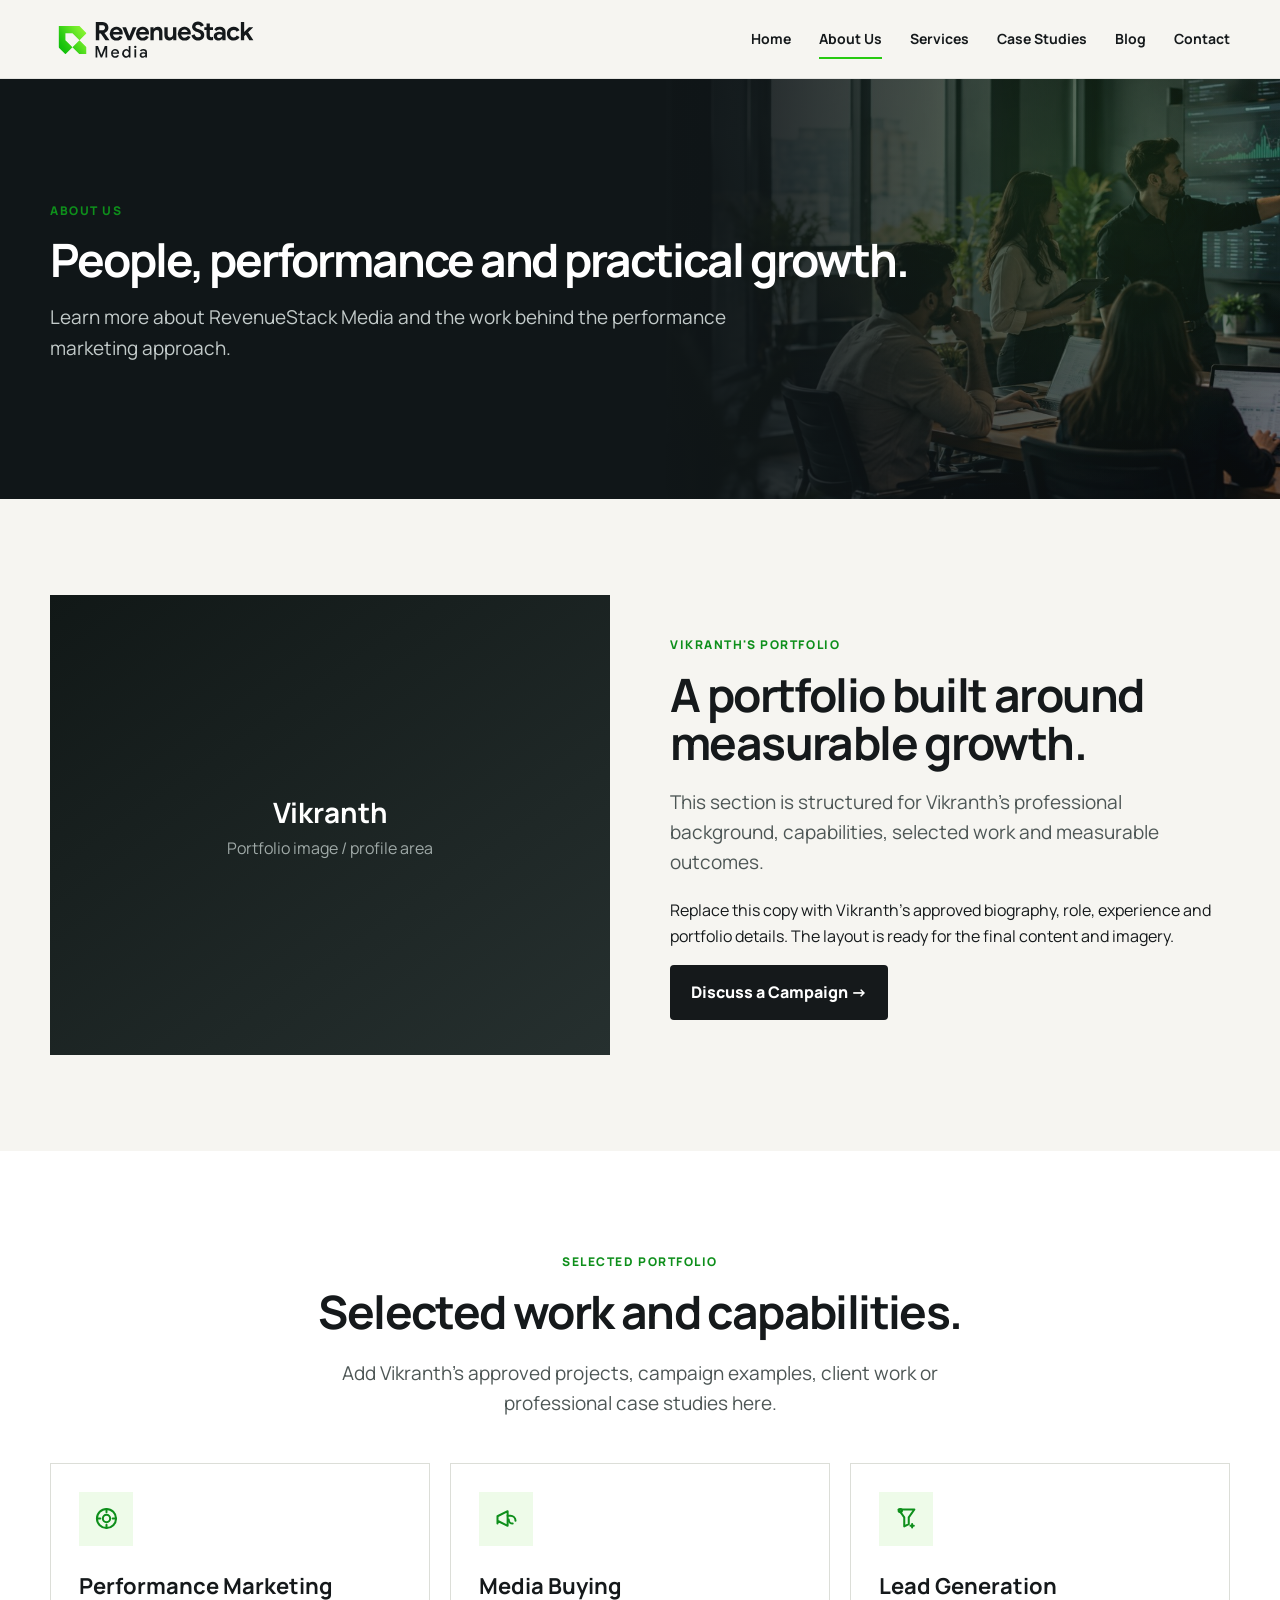
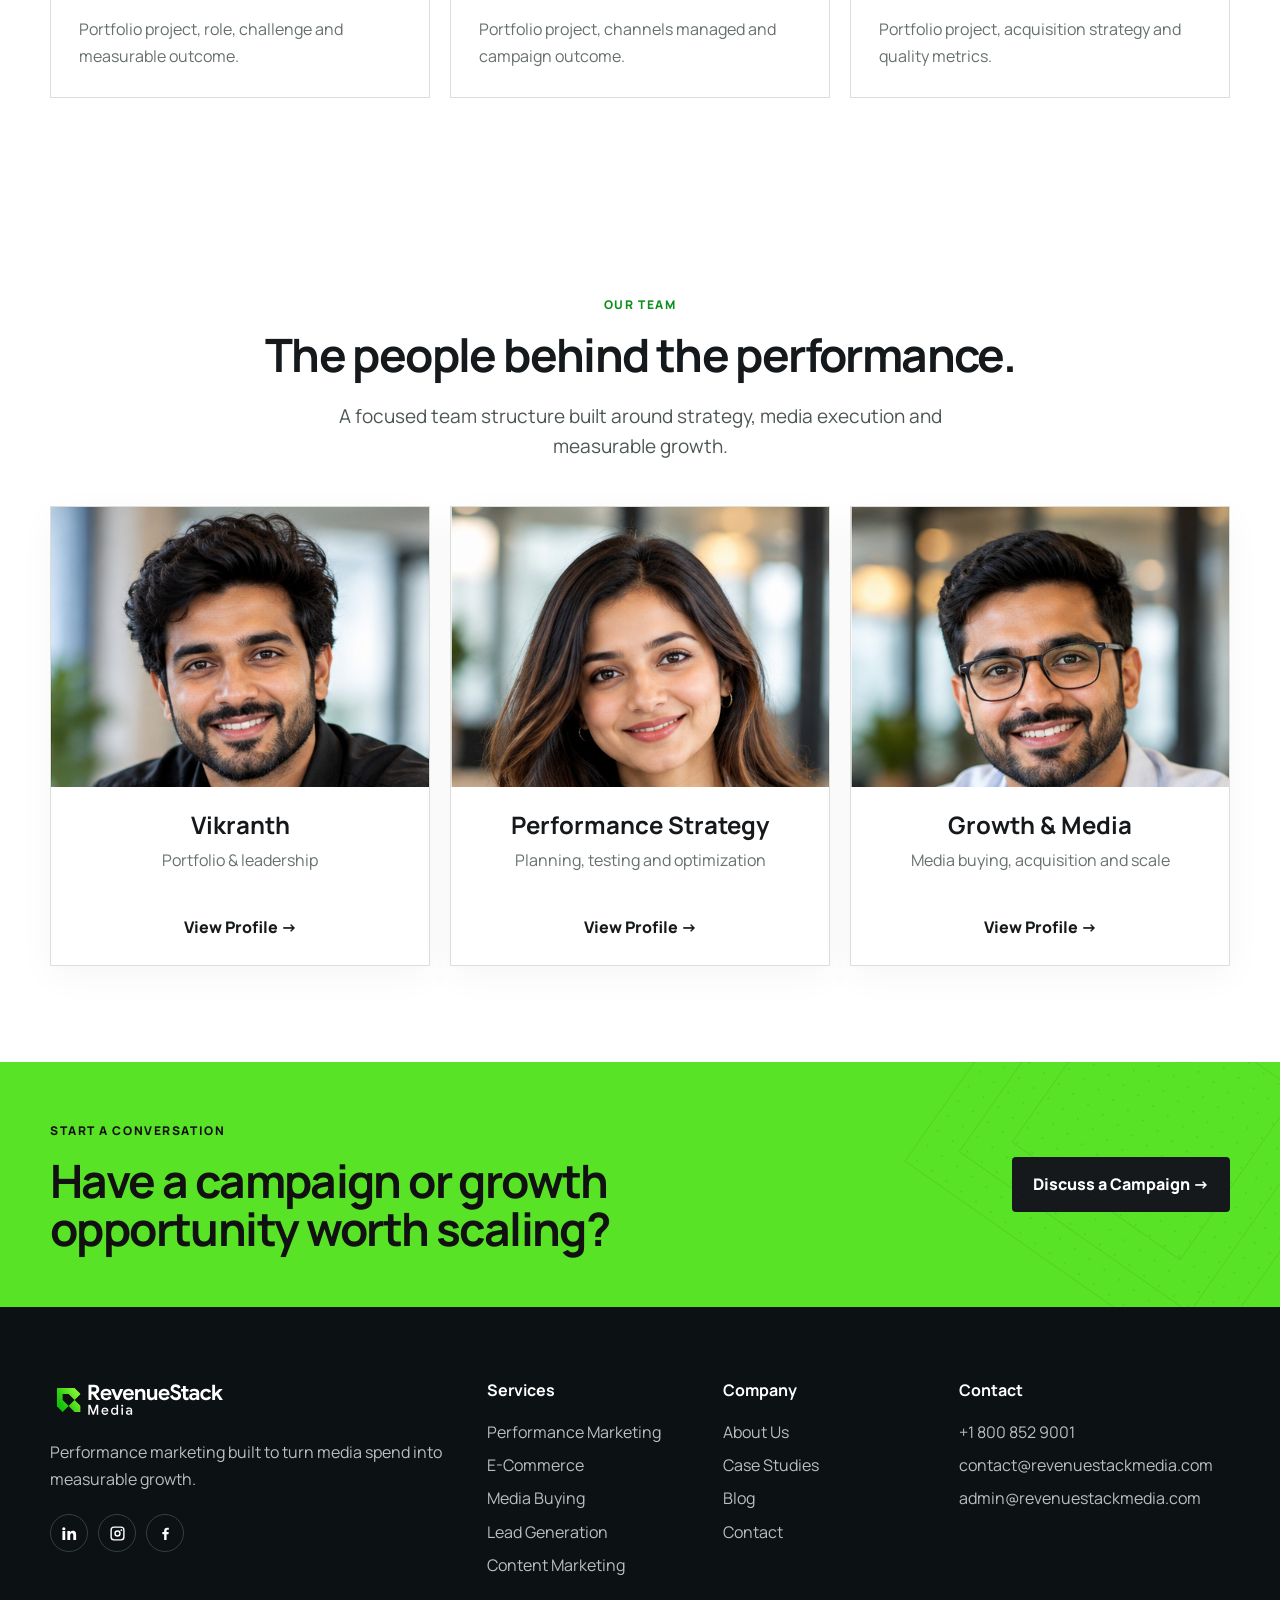
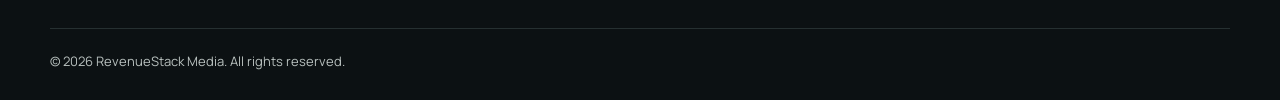
<file: revenuestack_redesign/about.html>
<!DOCTYPE html>
<html lang="en"><head><meta charset="utf-8"/><meta content="width=device-width,initial-scale=1" name="viewport"/><title>About Us | RevenueStack Media</title><meta content="About RevenueStack Media and Vikranth's portfolio." name="description"/><link href="assets/logo.svg" rel="icon"/><link href="https://fonts.googleapis.com" rel="preconnect"/><link crossorigin="" href="https://fonts.gstatic.com" rel="preconnect"/><link href="https://fonts.googleapis.com/css2?family=Manrope:wght@400;500;600;700;800&amp;display=swap" rel="stylesheet"/><link href="style.css" rel="stylesheet"/></head><body><header class="header"><div class="wrap header-inner"><a class="brand" href="index.html"><img alt="RevenueStack Media" src="assets/logo.svg"/></a><button aria-label="Open navigation" class="menu-btn"><span></span><span></span><span></span></button><nav class="nav"><a href="index.html">Home</a><a aria-current="page" href="about.html">About Us</a><a href="services.html">Services</a><a href="case-studies.html">Case Studies</a><a href="blog.html">Blog</a><a href="contact.html">Contact</a></nav></div></header><main><section class="page-hero with-photo"><img alt="RevenueStack Media team collaborating on performance strategy" class="hero-photo-mini" src="assets/img/service-team.jpg"/><div class="wrap"><span class="eyebrow">About Us</span><h1 class="h1">People, performance and practical growth.</h1><p class="lead">Learn more about RevenueStack Media and the work behind the performance marketing approach.</p></div></section><section class="section"><div class="wrap about-portfolio"><div class="about-portrait"><div><strong style="display:block;font-size:28px;color:#fff">Vikranth</strong><span>Portfolio image / profile area</span></div></div><div><span class="eyebrow">Vikranth's Portfolio</span><h2 class="h2">A portfolio built around measurable growth.</h2><p class="lead">This section is structured for Vikranth's professional background, capabilities, selected work and measurable outcomes.</p><p>Replace this copy with Vikranth's approved biography, role, experience and portfolio details. The layout is ready for the final content and imagery.</p><a class="button dark" href="contact.html">Discuss a Campaign →</a></div></div></section><section class="section section-white"><div class="wrap"><div class="section-head"><div><span class="eyebrow">Selected Portfolio</span><h2 class="h2">Selected work and capabilities.</h2></div><p class="lead">Add Vikranth's approved projects, campaign examples, client work or professional case studies here.</p></div><div class="portfolio-grid">
<article class="portfolio-card">
  <div class="portfolio-icon" aria-hidden="true">
    <svg viewBox="0 0 24 24" role="img"><circle cx="12" cy="12" r="8.5"></circle><circle cx="12" cy="12" r="3.25"></circle><path d="M12 3.5v3M20.5 12h-3M12 20.5v-3M3.5 12h3"></path></svg>
  </div>
  <h3>Performance Marketing</h3>
  <p>Portfolio project, role, challenge and measurable outcome.</p>
</article>
<article class="portfolio-card">
  <div class="portfolio-icon" aria-hidden="true">
    <svg viewBox="0 0 24 24" role="img"><path d="M4 16.5V10l9-4.5v13L4 14v-4"></path><path d="M13 9.5h2.5A4.5 4.5 0 0 1 20 14v0"></path><path d="M17.5 16.5a3.5 3.5 0 0 1-3.5-3.5"></path></svg>
  </div>
  <h3>Media Buying</h3>
  <p>Portfolio project, channels managed and campaign outcome.</p>
</article>
<article class="portfolio-card">
  <div class="portfolio-icon" aria-hidden="true">
    <svg viewBox="0 0 24 24" role="img"><path d="M5 4h14l-5 7v6l-4 2v-8L5 4Z"></path><circle cx="6.5" cy="5" r="1.5"></circle><path d="M15.5 18.5h3M17 17v3"></path></svg>
  </div>
  <h3>Lead Generation</h3>
  <p>Portfolio project, acquisition strategy and quality metrics.</p>
</article>
</div></div></section><section class="section section-white our-team-section"><div class="wrap"><div class="section-head reveal"><div><span class="eyebrow">Our Team</span><h2 class="h2">The people behind the performance.</h2></div><p class="lead">A focused team structure built around strategy, media execution and measurable growth.</p></div><div class="team-grid stagger"><article class="team-card"><img alt="Vikranth portrait" src="assets/img/team-vikranth.jpg"/><div class="team-card-body"><h3>Vikranth</h3><p>Portfolio &amp; leadership</p><a class="text-link" href="about.html">View Profile →</a></div></article><article class="team-card"><img alt="Performance strategy team portrait" src="assets/img/team-ananya.jpg"/><div class="team-card-body"><h3>Performance Strategy</h3><p>Planning, testing and optimization</p><a class="text-link" href="about.html">View Profile →</a></div></article><article class="team-card"><img alt="Growth and media team portrait" src="assets/img/team-rohit.jpg"/><div class="team-card-body"><h3>Growth &amp; Media</h3><p>Media buying, acquisition and scale</p><a class="text-link" href="about.html">View Profile →</a></div></article></div></div></section><section class="section cta"><div class="cta-lines" aria-hidden="true"></div><div class="wrap cta-inner"><div><span class="eyebrow" style="color:#111">Start a conversation</span><h2 class="h2">Have a campaign or growth opportunity worth scaling?</h2></div><a class="button dark" href="contact.html">Discuss a Campaign →</a></div></section></main><footer><div class="wrap"><div class="footer-grid">
<div><img alt="RevenueStack Media" src="assets/logo-white.svg"/><p>Performance marketing built to turn media spend into measurable growth.</p><div aria-label="Social media" class="footer-social">
<a aria-label="LinkedIn" href="#"><svg viewbox="0 0 24 24"><path d="M6 8.5V21H2V8.5h4ZM4 3a2.25 2.25 0 1 1 0 4.5A2.25 2.25 0 0 1 4 3ZM9 8.5h3.8v1.7h.05c.53-1 1.82-2.05 3.75-2.05 4.01 0 4.75 2.64 4.75 6.07V21h-4v-6.03c0-1.44-.03-3.3-2.01-3.3-2.01 0-2.32 1.57-2.32 3.19V21H9V8.5Z"></path></svg></a>
<a aria-label="Instagram" href="#"><svg viewbox="0 0 24 24"><path d="M7 2h10a5 5 0 0 1 5 5v10a5 5 0 0 1-5 5H7a5 5 0 0 1-5-5V7a5 5 0 0 1 5-5Zm0 2a3 3 0 0 0-3 3v10a3 3 0 0 0 3 3h10a3 3 0 0 0 3-3V7a3 3 0 0 0-3-3H7Zm5 3.5A4.5 4.5 0 1 1 12 16.5 4.5 4.5 0 0 1 12 7.5Zm0 2A2.5 2.5 0 1 0 12 14.5 2.5 2.5 0 0 0 12 9.5ZM17.5 6a1.25 1.25 0 1 1 0 2.5 1.25 1.25 0 0 1 0-2.5Z"></path></svg></a>
<a aria-label="Facebook" href="#"><svg viewbox="0 0 24 24"><path d="M13.5 21v-8h2.7l.4-3h-3.1V8.1c0-.87.24-1.46 1.5-1.46h1.7V4a22 22 0 0 0-2.48-.13c-2.45 0-4.13 1.5-4.13 4.25V10H7.5v3h2.59v8h3.41Z"></path></svg></a>
</div></div>
<div><h4>Services</h4><a href="services.html#performance">Performance Marketing</a><a href="services.html#ecommerce">E-Commerce</a><a href="services.html#media">Media Buying</a><a href="services.html#leads">Lead Generation</a><a href="services.html#content">Content Marketing</a></div>
<div><h4>Company</h4><a href="about.html">About Us</a><a href="case-studies.html">Case Studies</a><a href="blog.html">Blog</a><a href="contact.html">Contact</a></div>
<div><h4>Contact</h4><a href="tel:+18008529001">+1 800 852 9001</a><a href="mailto:contact@revenuestackmedia.com">contact@revenuestackmedia.com</a><a href="mailto:admin@revenuestackmedia.com">admin@revenuestackmedia.com</a></div>
</div><div class="copyright">© 2026 RevenueStack Media. All rights reserved.</div></div></footer><script src="app.js"></script></body></html>
</file>
<file: revenuestack_redesign/style.css>
:root{
  --ink:#15191b;--ink2:#0e1315;--paper:#f6f5f1;--white:#fff;--muted:#66706f;--line:#dcded8;
  --green:#59e327;--green2:#27ca11;--green3:#0e8f1b;--soft:#eefbe9;--shadow:0 24px 80px rgba(15,24,18,.10);
}
*{box-sizing:border-box}html{scroll-behavior:smooth}body{margin:0;font:16px/1.65 Manrope,Arial,sans-serif;color:var(--ink);background:var(--paper);-webkit-font-smoothing:antialiased}img,svg{max-width:100%;display:block}a{color:inherit}.wrap{width:min(1180px,calc(100% - 40px));margin:auto}.section{padding:96px 0}.section-sm{padding:64px 0}.section-white{background:#fff}.section-dark{background:var(--ink2);color:#fff}.muted{color:var(--muted)}
.header{position:sticky;top:0;z-index:60;background:rgba(246,245,241,.92);backdrop-filter:blur(14px);border-bottom:1px solid rgba(21,25,27,.08)}.header-inner{height:78px;display:flex;align-items:center;justify-content:space-between;gap:24px}.brand img{width:210px;max-height:54px;object-fit:contain}.nav{display:flex;align-items:center;gap:28px}.nav a{text-decoration:none;font-weight:700;font-size:14px;position:relative}.nav a:not(.button):after{content:"";position:absolute;left:0;right:100%;height:2px;bottom:-8px;background:var(--green2);transition:.25s}.nav a:hover:after,.nav a[aria-current="page"]:after{right:0}.menu-btn{display:none;background:none;border:0;padding:6px}.menu-btn span{display:block;width:24px;height:2px;background:#111;margin:5px 0}
.button{display:inline-flex;align-items:center;justify-content:center;gap:8px;padding:13px 20px;border-radius:4px;text-decoration:none;font-weight:800;border:1px solid transparent;transition:.25s ease;cursor:pointer}.button.primary{background:var(--green);color:#111}.button.primary:hover{background:#6bea39;transform:translateY(-2px)}.button.dark{background:var(--ink);color:#fff}.button.outline{border-color:rgba(255,255,255,.55);color:#fff}.button.outline:hover{background:#fff;color:var(--ink)}.arrow{font-size:18px}
.eyebrow{display:inline-flex;align-items:center;gap:8px;font-size:12px;letter-spacing:.13em;text-transform:uppercase;font-weight:800;color:var(--green3);margin-bottom:16px}.section-dark .eyebrow,.hero .eyebrow{color:var(--green)}.eyebrow:before{display:none}.display{font-size:46px;line-height:.98;letter-spacing:-.055em;margin:0;font-weight:800}.h1{font-size:46px;line-height:1.02;letter-spacing:-.045em;margin:0}.h2{font-size:46px;line-height:1.05;letter-spacing:-.035em;margin:0}.h3{font-size:23px;line-height:1.2;margin:0}.lead{font-size:19px;line-height:1.6;max-width:680px;color:#4d5655}.section-dark .lead{color:#c3cbca}.kicker{font-size:18px;font-weight:700}
.hero{position:relative;min-height:610px;background:#0d1214;color:#fff;overflow:hidden;display:flex;align-items:center}.hero-photo{position:absolute;inset:0 0 0 46%;background-position:58% center;background-size:cover;background-repeat:no-repeat;opacity:.94;transform:scale(1.015)}.hero:before{content:"";position:absolute;inset:0;background:linear-gradient(90deg,#0d1214 0%,#0d1214 41%,rgba(13,18,20,.9) 53%,rgba(13,18,20,.26) 78%,rgba(13,18,20,.08) 100%);z-index:1}.hero:after{content:"";position:absolute;inset:0;background:linear-gradient(180deg,transparent 60%,rgba(13,18,20,.75));z-index:1}.hero .wrap{position:relative;z-index:2}.hero-copy{width:min(900px,78vw);padding:72px 0}.hero-copy .lead{color:#d7dcdc;margin:26px 0 30px}.hero-actions{display:flex;gap:12px;flex-wrap:wrap}.proof-pills{display:flex;flex-wrap:wrap;gap:10px;margin-top:34px}.proof-pill{display:flex;align-items:center;gap:8px;padding:9px 12px;border:1px solid rgba(255,255,255,.18);background:rgba(255,255,255,.06);border-radius:100px;font-size:13px;font-weight:700;backdrop-filter:blur(6px)}.proof-dot{width:8px;height:8px;border-radius:50%;background:var(--green)}
.trust{background:#fff;border-bottom:0}.trust-inner{padding:28px 0}.trust-head{font-size:12px;text-transform:uppercase;letter-spacing:.13em;color:#747b78;font-weight:800;text-align:center}.logo-row{display:grid;grid-template-columns:repeat(6,1fr);gap:14px;margin-top:18px}.logo-chip{height:72px;border:1px solid var(--line);display:grid;place-items:center;font-size:18px;font-weight:800;background:#fbfbf8;transition:.25s}.logo-chip:hover{border-color:var(--green2);transform:translateY(-3px)}
.split{display:grid;grid-template-columns:1fr 1fr;gap:72px;align-items:center}.photo-card{position:relative}.photo-card img{width:100%;aspect-ratio:4/3;object-fit:cover;box-shadow:var(--shadow)}.photo-card .float-card{position:absolute;right:-22px;bottom:28px;background:#fff;padding:20px 24px;box-shadow:var(--shadow);min-width:210px}.photo-card .float-card b{display:block;font-size:28px;line-height:1}.photo-card .float-card small{font-weight:700;color:var(--muted)}
.stats-band{background:#101618;color:#fff;position:relative;overflow:hidden;background-image:linear-gradient(rgba(16,22,24,.10),rgba(16,22,24,.18)),url("assets/img/build-performance-grid.webp");background-size:cover;background-position:center}.stats-head{display:block;text-align:center;margin:0 auto 48px;max-width:900px}.stats-head .lead{margin:22px auto 0}.stats-grid{display:grid;grid-template-columns:repeat(2,1fr);gap:1px;background:#2a3233;border:1px solid #2a3233}.stat{background:#101618;padding:44px 40px;position:relative;overflow:hidden}.stat strong{display:block;font-size:clamp(46px,6vw,78px);letter-spacing:-.05em;line-height:1;color:#fff}.stat span{display:block;margin-top:10px;font-size:16px;font-weight:800;color:var(--green)}.stat small{display:block;color:#9fa9a7;margin-top:6px}.stat:after{content:"";position:absolute;right:-25px;bottom:-25px;width:105px;height:105px;border:1px solid rgba(89,227,39,.38);border-radius:50%}.stat:before{content:"";position:absolute;right:8px;bottom:8px;width:44px;height:44px;border:1px solid rgba(89,227,39,.7);border-radius:50%}
.section-head{display:grid;grid-template-columns:1fr .85fr;gap:60px;align-items:end;margin-bottom:44px}.section-head p{margin:0}.services-grid{display:grid;grid-template-columns:repeat(5,1fr);border-top:1px solid var(--line);border-left:1px solid var(--line)}.service-card{background:#fff;padding:30px 24px;min-height:320px;border-right:1px solid var(--line);border-bottom:1px solid var(--line);transition:.28s;position:relative}.service-card:hover{background:#111817;color:#fff;transform:translateY(-5px);box-shadow:var(--shadow);z-index:2}.service-card:hover p{color:#bfc8c6}.service-card:hover .icon-box{background:var(--green);color:#111}.service-card:hover .text-link{color:var(--green)}.service-num{font-size:12px;letter-spacing:.12em;color:#929896;font-weight:800}.icon-box{width:54px;height:54px;display:grid;place-items:center;background:var(--soft);color:var(--green3);margin:28px 0 24px;transition:.25s}.icon-box svg{width:27px;height:27px;stroke:currentColor;fill:none;stroke-width:1.8;stroke-linecap:round;stroke-linejoin:round}.service-card p{color:#66706f;transition:.25s}.text-link{font-weight:800;text-decoration:none;display:inline-flex;align-items:center;gap:8px;margin-top:14px}
.value-grid{display:grid;grid-template-columns:repeat(5,1fr);gap:18px;margin-top:44px}.value{border-top:2px solid #283231;padding:28px 10px 0 0}.value svg{width:30px;height:30px;stroke:var(--green);fill:none;stroke-width:1.8;margin-bottom:18px}.value p{color:#adb6b4;font-size:14px}.process{display:grid;grid-template-columns:repeat(5,1fr);margin-top:44px}.step{padding:28px 26px 0 0;border-top:1px solid #45504e;position:relative}.step:before{content:"";position:absolute;top:-6px;left:0;width:11px;height:11px;background:var(--green);border-radius:50%}.step b{font-size:13px;color:var(--green);letter-spacing:.08em}.step h3{font-size:20px;margin:8px 0}.step p{font-size:14px;color:#aeb7b5}
.case-grid{display:grid;grid-template-columns:repeat(3,1fr);gap:24px}.case-card{background:#fff;border:1px solid var(--line);overflow:hidden;transition:.28s}.case-card:hover{transform:translateY(-6px);box-shadow:var(--shadow)}.case-card img{width:100%;aspect-ratio:4/3;object-fit:cover;filter:saturate(.85)}.case-body{padding:24px}.case-meta{font-size:12px;text-transform:uppercase;letter-spacing:.1em;font-weight:800;color:var(--green3)}.case-result{font-size:27px;font-weight:800;line-height:1.15;margin:9px 0 12px}.case-body p{color:var(--muted)}
.testimonials{display:grid;grid-template-columns:repeat(3,1fr);gap:20px;margin-top:38px}.quote{background:#fff;padding:28px 26px;border:1px solid var(--line);text-align:center}.quote-mark{font:54px/1 Georgia,serif;color:var(--green2);height:34px;margin-top:8px}.testimonial-avatar{width:78px;height:78px;display:block;object-fit:cover;border-radius:50%;margin:0 auto 8px;border:3px solid #fff;box-shadow:0 8px 24px rgba(15,24,18,.12)}.quote-content{padding:0}.quote p{font-size:15.5px;margin:10px 0 0}.quote small{display:block;margin-top:17px;font-weight:800}.quote span{display:block;color:var(--muted);font-size:13px}
.cta{background:var(--green);color:#111;position:relative;overflow:hidden}.cta-inner{display:flex;justify-content:space-between;align-items:center;gap:50px}.cta h2{max-width:760px}.cta-lines{position:absolute;right:-40px;top:-70px;width:320px;height:320px;border:1px solid rgba(17,17,17,.16);transform:rotate(35deg)}.cta-lines:after,.cta-lines:before{content:"";position:absolute;inset:38px;border:1px solid rgba(17,17,17,.16)}.cta-lines:after{inset:76px}
.page-hero{background:#101618;color:#fff;position:relative;overflow:hidden;padding:110px 0}.page-hero:after{content:"";position:absolute;inset:0;background:radial-gradient(circle at 82% 20%,rgba(89,227,39,.17),transparent 30%)}.page-hero .wrap{position:relative;z-index:2}.page-hero .lead{color:#c3cbca}.page-hero.with-photo{min-height:420px;display:flex;align-items:center;padding:78px 0}.page-hero.with-photo .hero-photo-mini{position:absolute;right:0;top:0;bottom:0;width:45%;object-fit:cover;opacity:.6}.page-hero.with-photo:before{content:"";position:absolute;inset:0;background:linear-gradient(90deg,#101618 0,#101618 52%,rgba(16,22,24,.4) 75%);z-index:1}
.service-row{display:grid;grid-template-columns:1fr 1fr;gap:72px;align-items:center;padding:82px 0;border-bottom:1px solid var(--line)}.service-row:nth-child(even) .service-visual{order:-1}.service-visual{min-height:390px;background:#111817;position:relative;overflow:hidden;padding:36px;color:#fff}.service-visual img{position:absolute;inset:0;width:100%;height:100%;object-fit:cover;opacity:.42}.service-visual:after{content:"";position:absolute;inset:0;background:linear-gradient(145deg,#101718 5%,transparent 65%)}.visual-content{position:relative;z-index:2}.visual-content strong{font-size:68px;display:block;letter-spacing:-.06em}.cap-list{columns:2;padding-left:19px}.cap-list li{margin:8px 0}.filter-row{display:flex;gap:10px;flex-wrap:wrap;margin:28px 0 36px}.filter-row button{border:1px solid #bfc6c3;background:transparent;padding:10px 15px;font:700 13px Manrope;border-radius:30px;cursor:pointer}.filter-row button.active{background:#111;color:#fff;border-color:#111}.case-card.hidden{display:none}
.blog-grid{display:grid;grid-template-columns:repeat(3,1fr);gap:24px}.blog-card{background:#fff;border:1px solid var(--line)}.blog-card img{width:100%;aspect-ratio:16/10;object-fit:cover}.blog-body{padding:24px}.tag{display:inline-block;font-size:11px;letter-spacing:.09em;text-transform:uppercase;font-weight:800;color:var(--green3);margin-bottom:8px}.blog-body h3{font-size:20px;margin:0 0 12px}.blog-body p{color:var(--muted)}
.contact-grid{display:grid;grid-template-columns:.85fr 1.15fr;gap:54px;align-items:start}.contact-card{background:#fff;border:1px solid var(--line);padding:34px}.contact-item{display:flex;gap:15px;padding:18px 0;border-bottom:1px solid var(--line)}.contact-item:last-child{border-bottom:0}.contact-item svg{width:24px;height:24px;stroke:var(--green3);fill:none;stroke-width:1.8}.contact-item small{display:block;color:var(--muted);font-weight:700}.contact-item a{font-size:17px;font-weight:800;text-decoration:none}.form{background:#fff;padding:36px;border:1px solid var(--line);display:grid;gap:16px}.form-grid{display:grid;grid-template-columns:1fr 1fr;gap:16px}.field{display:grid;gap:7px}.field label{font-size:13px;font-weight:800}.field input,.field select,.field textarea{width:100%;padding:14px 13px;border:1px solid #cfd4d0;background:#fff;font:inherit}.field textarea{min-height:140px;resize:vertical}.full{grid-column:1/-1}
footer{background:#0c1113;color:#b8c0be;padding:70px 0 28px}.footer-grid{display:grid;grid-template-columns:2fr 1fr 1fr 1.35fr;gap:36px}.footer-grid img{width:178px;margin-bottom:18px}.footer-grid h4{color:#fff;margin:0 0 15px}.footer-grid a{display:block;text-decoration:none;margin:7px 0}.footer-grid a:hover{color:var(--green)}.copyright{margin-top:42px;padding-top:22px;border-top:1px solid #263031;font-size:13px}
.reveal{opacity:0;transform:translateY(28px);transition:opacity .7s ease,transform .7s cubic-bezier(.22,.8,.31,1)}.reveal.visible{opacity:1;transform:none}.stagger>*{opacity:0;transform:translateY(20px);transition:.55s ease}.stagger.visible>*{opacity:1;transform:none}.stagger.visible>*:nth-child(2){transition-delay:.08s}.stagger.visible>*:nth-child(3){transition-delay:.16s}.stagger.visible>*:nth-child(4){transition-delay:.24s}.stagger.visible>*:nth-child(5){transition-delay:.32s}
@media(max-width:980px){.services-grid{grid-template-columns:repeat(2,1fr)}.value-grid,.process{grid-template-columns:repeat(2,1fr);gap:30px}.case-grid,.testimonials,.blog-grid{grid-template-columns:1fr 1fr}.split,.service-row,.contact-grid{grid-template-columns:1fr}.service-row:nth-child(even) .service-visual{order:0}.section-head{grid-template-columns:1fr;gap:18px}.logo-row{grid-template-columns:repeat(3,1fr)}.hero-copy{width:75vw}.footer-grid{grid-template-columns:1fr 1fr}}
@media(max-width:760px){.wrap{width:min(100% - 28px,1180px)}.nav{display:none;position:absolute;top:78px;left:0;right:0;background:#f6f5f1;padding:20px 22px;border-bottom:1px solid var(--line);flex-direction:column;align-items:stretch}.nav.open{display:flex}.menu-btn{display:block}.hero{min-height:680px}.hero-photo{inset:0;opacity:.45}.hero:before{background:linear-gradient(180deg,rgba(13,18,20,.78),#0d1214 88%)}.hero-copy{width:100%;padding:86px 0}.display{font-size:47px}.section{padding:68px 0}.services-grid,.case-grid,.testimonials,.blog-grid,.stats-grid,.form-grid{grid-template-columns:1fr}.logo-row{grid-template-columns:repeat(2,1fr)}.stats-head,.cta-inner{display:block}.cta-inner .button{margin-top:22px}.value-grid,.process{grid-template-columns:1fr}.footer-grid{grid-template-columns:1fr}.service-row{gap:34px;padding:60px 0}.page-hero.with-photo .hero-photo-mini{width:100%;opacity:.25}.page-hero.with-photo:before{background:rgba(16,22,24,.68)}.cap-list{columns:1}.photo-card .float-card{right:10px}.page-hero{padding:80px 0}}
@media(prefers-reduced-motion:reduce){html{scroll-behavior:auto}.reveal,.stagger>*{opacity:1;transform:none;transition:none}.button,.service-card,.case-card,.logo-chip{transition:none}}

/* 2026 visual refinement: photography-led banners + performance overlays */
.hero-graphics{position:absolute;right:6.5%;top:16%;bottom:12%;width:min(410px,31vw);z-index:3;pointer-events:none;color:var(--green)}
.signal-card{position:absolute;min-width:150px;padding:15px 17px;background:rgba(10,15,17,.76);border:1px solid rgba(255,255,255,.18);box-shadow:0 18px 45px rgba(0,0,0,.28);backdrop-filter:blur(9px);color:#fff;animation:floatSignal 6s ease-in-out infinite}
.signal-card span{display:block;font-size:10px;letter-spacing:.14em;text-transform:uppercase;color:#b9c4c1;font-weight:800}
.signal-card strong{display:block;font-size:25px;line-height:1.05;margin:4px 0;color:#fff}
.signal-card small{font-size:11px;color:#9ea9a6}.signal-a{right:4%;top:6%}.signal-b{left:0;bottom:11%;animation-delay:-2.4s}.signal-chart{position:absolute;right:3%;bottom:7%;width:74%;opacity:.95;filter:drop-shadow(0 10px 25px rgba(89,227,39,.18))}
@keyframes floatSignal{0%,100%{transform:translateY(0)}50%{transform:translateY(-9px)}}
.page-hero.with-photo .hero-photo-mini{width:48%;height:100%;object-fit:cover;object-position:center 45%;filter:saturate(.88) contrast(1.03)}
.page-hero.with-photo:before{background:linear-gradient(90deg,#101618 0,#101618 50%,rgba(16,22,24,.72) 64%,rgba(16,22,24,.18) 100%)}
.service-visual img{object-position:center 42%;filter:saturate(.88) contrast(1.02)}
.case-card img,.blog-card img{transition:transform .55s cubic-bezier(.2,.7,.2,1),filter .35s ease}.case-card:hover img,.blog-card:hover img{transform:scale(1.035);filter:saturate(1)}
.blog-card img{width:100%;aspect-ratio:16/9;object-fit:cover}.case-card img{aspect-ratio:16/10}
@media(max-width:980px){.brand img{width:188px}.hero-photo{inset:0;opacity:.42;background-position:64% center}.hero-graphics{display:none}.hero:before{background:linear-gradient(90deg,rgba(13,18,20,.96),rgba(13,18,20,.78))}.page-hero.with-photo .hero-photo-mini{width:100%;opacity:.28}.page-hero.with-photo:before{background:rgba(16,22,24,.75)}}
@media(max-width:620px){.brand img{width:168px}.header-inner{height:72px}.hero{min-height:650px}.hero-copy{width:100%;padding:72px 0}.hero-photo{background-position:68% center}}


/* Refined ecosystem trust strip */
.ecosystem-trust{position:relative;background:linear-gradient(180deg,#fbfbfa 0%,#f7f7f5 100%);border-top:1px solid var(--line);border-bottom:1px solid var(--line);overflow:hidden}
.ecosystem-trust:before{content:"";position:absolute;inset:0;background-image:radial-gradient(circle at 1px 1px,rgba(9,15,23,.08) 1.05px,transparent 0);background-size:18px 18px;opacity:.34;pointer-events:none;mask-image:linear-gradient(90deg,rgba(0,0,0,.92),rgba(0,0,0,.68),rgba(0,0,0,.25));-webkit-mask-image:linear-gradient(90deg,rgba(0,0,0,.92),rgba(0,0,0,.68),rgba(0,0,0,.25))}
.ecosystem-inner{position:relative;z-index:1;display:grid;grid-template-columns:minmax(320px,.86fr) 1.7fr;align-items:center;gap:52px;padding:34px 0}
.ecosystem-intro{display:flex;align-items:center;gap:26px;padding-right:38px;border-right:1px solid rgba(17,20,23,.12)}
.ecosystem-intro h2{font-size:clamp(18px,2.45vw,18px);line-height:1.05;letter-spacing:-.045em;margin:0;font-weight:800;max-width:520px}
.ecosystem-mark{width:68px;height:68px;position:relative;flex:0 0 68px}
.ecosystem-mark span,.ecosystem-mark:before,.ecosystem-mark:after{content:"";position:absolute;left:33px;top:5px;width:2px;height:58px;background:var(--ink);transform-origin:center;border-radius:2px}
.ecosystem-mark span:nth-child(1){transform:rotate(0deg)}.ecosystem-mark span:nth-child(2){transform:rotate(45deg)}.ecosystem-mark span:nth-child(3){transform:rotate(90deg)}.ecosystem-mark span:nth-child(4){transform:rotate(135deg)}
.ecosystem-mark:before{transform:rotate(22.5deg)}.ecosystem-mark:after{transform:rotate(67.5deg)}
.ecosystem-marquee{position:relative;overflow:hidden;padding:10px 0}
.ecosystem-marquee:before,.ecosystem-marquee:after{content:"";position:absolute;top:0;bottom:0;width:74px;z-index:2;pointer-events:none}
.ecosystem-marquee:before{left:0;background:linear-gradient(90deg,#f8f8f6 18%,rgba(248,248,246,0))}
.ecosystem-marquee:after{right:0;background:linear-gradient(270deg,#f8f8f6 18%,rgba(248,248,246,0))}
.ecosystem-track{display:flex;align-items:center;gap:18px;min-width:max-content;animation:ecosystem-scroll 16s linear infinite}
.ecosystem-marquee:hover .ecosystem-track{animation-play-state:paused}
.ecosystem-badge{position:relative;flex:0 0 128px;height:90px;display:flex;align-items:center;justify-content:center;border:1px solid rgba(17,20,23,.08);background:rgba(255,255,255,.78);backdrop-filter:blur(6px);border-radius:18px;color:#454b51;box-shadow:0 10px 24px rgba(13,18,27,.04);transition:transform .3s ease,box-shadow .3s ease,border-color .3s ease,color .3s ease}
.ecosystem-badge img{width:96px;height:46px;display:block;object-fit:contain;image-rendering:auto}.ecosystem-badge svg{width:44px;height:44px;display:block}
.ecosystem-badge:hover{transform:translateY(-4px);box-shadow:0 18px 34px rgba(13,18,27,.08);border-color:rgba(86,226,27,.28);color:var(--green3)}
@keyframes ecosystem-scroll{from{transform:translateX(0)}to{transform:translateX(calc(-50% - 9px))}}
.sr-only{position:absolute!important;width:1px;height:1px;padding:0;margin:-1px;overflow:hidden;clip:rect(0,0,0,0);white-space:nowrap;border:0}

/* Case-study framework redesign */
.case-framework{border-top:1px solid var(--line);border-bottom:1px solid var(--line)}
.case-framework-head{display:grid;grid-template-columns:1.15fr .85fr;gap:70px;align-items:end;margin-bottom:48px}
.case-framework-head .lead{margin:0;max-width:560px}
.framework-grid{display:grid;grid-template-columns:repeat(3,1fr);gap:18px}
.framework-step{position:relative;min-height:230px;padding:30px 28px 28px;background:#f8f8f4;border:1px solid var(--line);overflow:hidden;transition:transform .28s ease,box-shadow .28s ease,border-color .28s ease}
.framework-step:before{content:"";position:absolute;left:0;top:0;width:100%;height:4px;background:var(--green)}
.framework-step:hover{transform:translateY(-5px);box-shadow:var(--shadow);border-color:#cad1c7}
.framework-num{display:inline-block;font-size:12px;font-weight:800;letter-spacing:.14em;color:var(--green3);margin-bottom:34px}
.framework-icon{width:46px;height:46px;display:grid;place-items:center;margin-bottom:30px;background:rgba(89,227,39,.10);border:1px solid rgba(39,202,17,.22);color:var(--green3);border-radius:12px}
.framework-icon svg{width:24px;height:24px;stroke:currentColor;fill:none;stroke-width:1.8;stroke-linecap:round;stroke-linejoin:round}

.framework-step h3{font-size:25px;line-height:1.1;margin:0 0 12px;letter-spacing:-.03em}
.framework-step p{margin:0;color:var(--muted);font-size:14px}
.framework-step:after{content:"";position:absolute;right:-24px;bottom:-24px;width:80px;height:80px;border:1px solid rgba(89,227,39,.24);border-radius:50%}

@media(max-width:980px){.ecosystem-inner{grid-template-columns:1fr;gap:28px}.ecosystem-intro{border-right:0;border-bottom:1px solid rgba(17,20,23,.12);padding:0 0 24px}.ecosystem-intro h2{max-width:none}.ecosystem-marquee:before,.ecosystem-marquee:after{width:42px}.case-framework-head{grid-template-columns:1fr;gap:18px}.framework-grid{grid-template-columns:repeat(2,1fr)}}
@media(max-width:620px){.ecosystem-inner{padding:28px 0}.ecosystem-intro{align-items:flex-start;gap:18px}.ecosystem-mark{width:54px;height:54px;flex-basis:54px}.ecosystem-mark span,.ecosystem-mark:before,.ecosystem-mark:after{left:26px;top:4px;height:46px}.ecosystem-intro h2{font-size:clamp(24px,9vw,34px);line-height:1.02}.ecosystem-badge{flex-basis:108px;height:78px;border-radius:16px}.ecosystem-badge img{width:84px;height:40px}.ecosystem-badge svg{width:36px;height:36px}.ecosystem-track{gap:12px;animation-duration:14s}.framework-grid{grid-template-columns:1fr}.framework-step{min-height:auto}.case-framework-head{margin-bottom:32px}}

.case-framework .framework-step h3{margin-top:0}
@media(max-width:760px){.page-hero.with-photo{min-height:360px;padding:62px 0}}

/* Footer social links */
.footer-social{display:flex;gap:10px;margin-top:22px}.footer-social a{width:38px;height:38px;border:1px solid #344041;border-radius:50%;display:grid!important;place-items:center;margin:0!important;color:#fff;transition:.2s}.footer-social a:hover{border-color:var(--green);color:var(--green);transform:translateY(-2px)}.footer-social svg{width:17px;height:17px;fill:currentColor;stroke:none}
.about-portfolio{display:grid;grid-template-columns:1fr 1fr;gap:60px;align-items:center}.about-portrait{min-height:460px;background:linear-gradient(145deg,#111817,#26302f);display:grid;place-items:center;color:#9fa9a7;text-align:center;padding:40px}.portfolio-grid{display:grid;grid-template-columns:repeat(3,1fr);gap:20px}.portfolio-card{background:#fff;border:1px solid var(--line);padding:28px;min-height:220px}.portfolio-icon{width:54px;height:54px;display:grid;place-items:center;background:var(--soft);color:var(--green3);margin-bottom:22px}.portfolio-icon svg{width:27px;height:27px;stroke:currentColor;fill:none;stroke-width:1.8;stroke-linecap:round;stroke-linejoin:round}.portfolio-card h3{font-size:22px;margin:0 0 12px}.portfolio-card p{color:var(--muted);margin:0}.testimonial-upload-note{margin-top:18px;padding:14px 16px;border:1px dashed #c7cfca;background:#f8f9f6;color:#66706f;font-size:13px}
@media(max-width:980px){.about-portfolio{grid-template-columns:1fr}.portfolio-grid{grid-template-columns:1fr 1fr}}
@media(max-width:760px){.display,.h1,.h2{font-size:42px}.hero{min-height:570px}.hero-copy{width:100%;padding:64px 0}.portfolio-grid{grid-template-columns:1fr}}


/* Final alignment and content updates */
.section-head{display:block;text-align:center;max-width:920px;margin:0 auto 44px}
.section-head > div{display:block}
.section-head .lead{margin:22px auto 0}
.stats-head .eyebrow,.section-head .eyebrow{justify-content:center}
/* V6: keep the Who We Are split content fully left-aligned like V1 */
.split > .reveal{text-align:left}
.split > .reveal .lead{margin-left:0;margin-right:0}
.section-dark > .wrap > .eyebrow{display:block;text-align:center}
.section-dark > .wrap > .h2{text-align:center;max-width:900px;margin-left:auto;margin-right:auto}
.cta-inner{text-align:center}
.cta-inner > div{width:100%}
.cta-inner .eyebrow{justify-content:center}
.cta-inner .h2{margin-left:auto;margin-right:auto}
/* Remove the divider between the trust intro and logo containers */
.ecosystem-intro{border-right:0;padding-right:0}
@media(max-width:980px){.ecosystem-intro{border-right:0;border-bottom:0;padding:0}}
/* Our Team */
.team-grid{display:grid;grid-template-columns:repeat(3,1fr);gap:20px}
.team-card{background:#fff;border:1px solid var(--line);overflow:hidden;transition:.28s;box-shadow:0 10px 35px rgba(15,24,18,.04)}
.team-card:hover{transform:translateY(-5px);box-shadow:var(--shadow)}
.team-card img{width:100%;aspect-ratio:1.35;object-fit:cover;object-position:center 15%;display:block}
.team-card-body{min-height:178px;padding:24px;text-align:center;display:flex;flex-direction:column;align-items:center}
.team-card-body h3{font-size:24px;line-height:1.2;margin:0 0 7px}
.team-card-body p{color:var(--muted);margin:0}
.team-card-body .text-link{justify-content:center;margin-top:auto;padding-top:16px}
/* Testimonial avatars — simple circular profile photos */
.testimonials .quote{padding:28px 28px 30px;overflow:hidden;display:flex;flex-direction:column;align-items:center;text-align:center}
.testimonial-avatar{width:78px;height:78px;flex:0 0 78px;display:block;margin:0 auto 18px;border-radius:50%;object-fit:cover;object-position:center center;border:2px solid #fff;box-shadow:0 8px 22px rgba(13,18,27,.12)}
.quote-content{padding:0 6px 0;display:flex;flex-direction:column;align-items:center;text-align:center;flex:1}
.quote-mark{margin-top:0}
.quote-content small,.quote-content span{text-align:center}
@media(max-width:980px){.team-grid{grid-template-columns:1fr 1fr}}
@media(max-width:760px){.team-grid{grid-template-columns:1fr}.testimonial-avatar{width:72px;height:72px;flex-basis:72px}.testimonials .quote{padding:24px 22px 28px}.section-head{margin-bottom:36px}}

/* V9 alignment refinements */
.hero .hero-copy,
.page-hero .wrap { text-align: left; }
.hero .hero-copy .lead,
.page-hero .lead { margin-left: 0; margin-right: 0; }
.cta-inner { text-align: left; }
.cta-inner > div { width: auto; }
.cta-inner .eyebrow { justify-content: flex-start; }
.cta-inner .h2 { margin-left: 0; margin-right: 0; }
.services-method > .wrap > .lead { max-width: 900px; margin: 22px auto 0; text-align: center; }

@media(max-width:760px){
  .cta-inner { text-align: left; }
  .cta-inner > div { width: auto; }
  .cta-inner .eyebrow { justify-content: flex-start; }
  .services-method > .wrap > .lead { max-width: 100%; text-align: center; }
}

/* =====================================================
   V10 — Site-wide alignment, CTA sizing & page banner
===================================================== */

/* Header menu order is defined in the markup; keep every nav item visually consistent. */
.nav { gap: 28px; }
.nav a { white-space: nowrap; }

/* Homepage hero: concise two-line headline with consistent left alignment. */
.hero-copy { max-width: 760px; text-align: left; }
.hero-copy .h1 { max-width: 760px; }

/* All page/banner content remains left aligned. */
.page-hero .wrap,
.hero .wrap,
.cta-inner { text-align: left; }
.page-hero .lead,
.hero-copy .lead { margin-left: 0; margin-right: 0; }
.cta-inner { display:flex; justify-content:space-between; align-items:center; gap:50px; }
.cta-inner > div { width:auto; }
.cta-inner .eyebrow { justify-content:flex-start; }
.cta-inner .h2 { margin-left:0; margin-right:0; }

/* Match the Case Studies banner treatment on About Us. */
.page-hero.with-photo { min-height:420px; }
.page-hero.with-photo .hero-photo-mini { width:48%; height:100%; object-fit:cover; object-position:center 45%; }

/* Shorter final CTA on every page, with the same subtle line/dot graphic. */
.cta { padding: 54px 0; min-height: 220px; display:flex; align-items:center; }
.cta-lines {
  position:absolute;
  right:-55px;
  top:-125px;
  width:360px;
  height:360px;
  border:1px solid rgba(17,17,17,.14);
  transform:rotate(35deg);
  background-image:radial-gradient(circle, rgba(17,17,17,.13) 1.2px, transparent 1.4px);
  background-size:18px 18px;
  opacity:.55;
}
.cta-lines:before,
.cta-lines:after {
  content:"";
  position:absolute;
  border:1px solid rgba(17,17,17,.14);
}
.cta-lines:before { inset:38px; }
.cta-lines:after { inset:76px; }

@media (max-width: 760px) {
  .nav { gap:0; }
  .cta { min-height:0; padding:46px 0; }
  .cta-inner { display:block; }
  .cta-inner .button { margin-top:22px; }
  .cta-lines { right:-125px; top:-120px; width:300px; height:300px; }
  .page-hero.with-photo { min-height:360px; }
}
</file>
